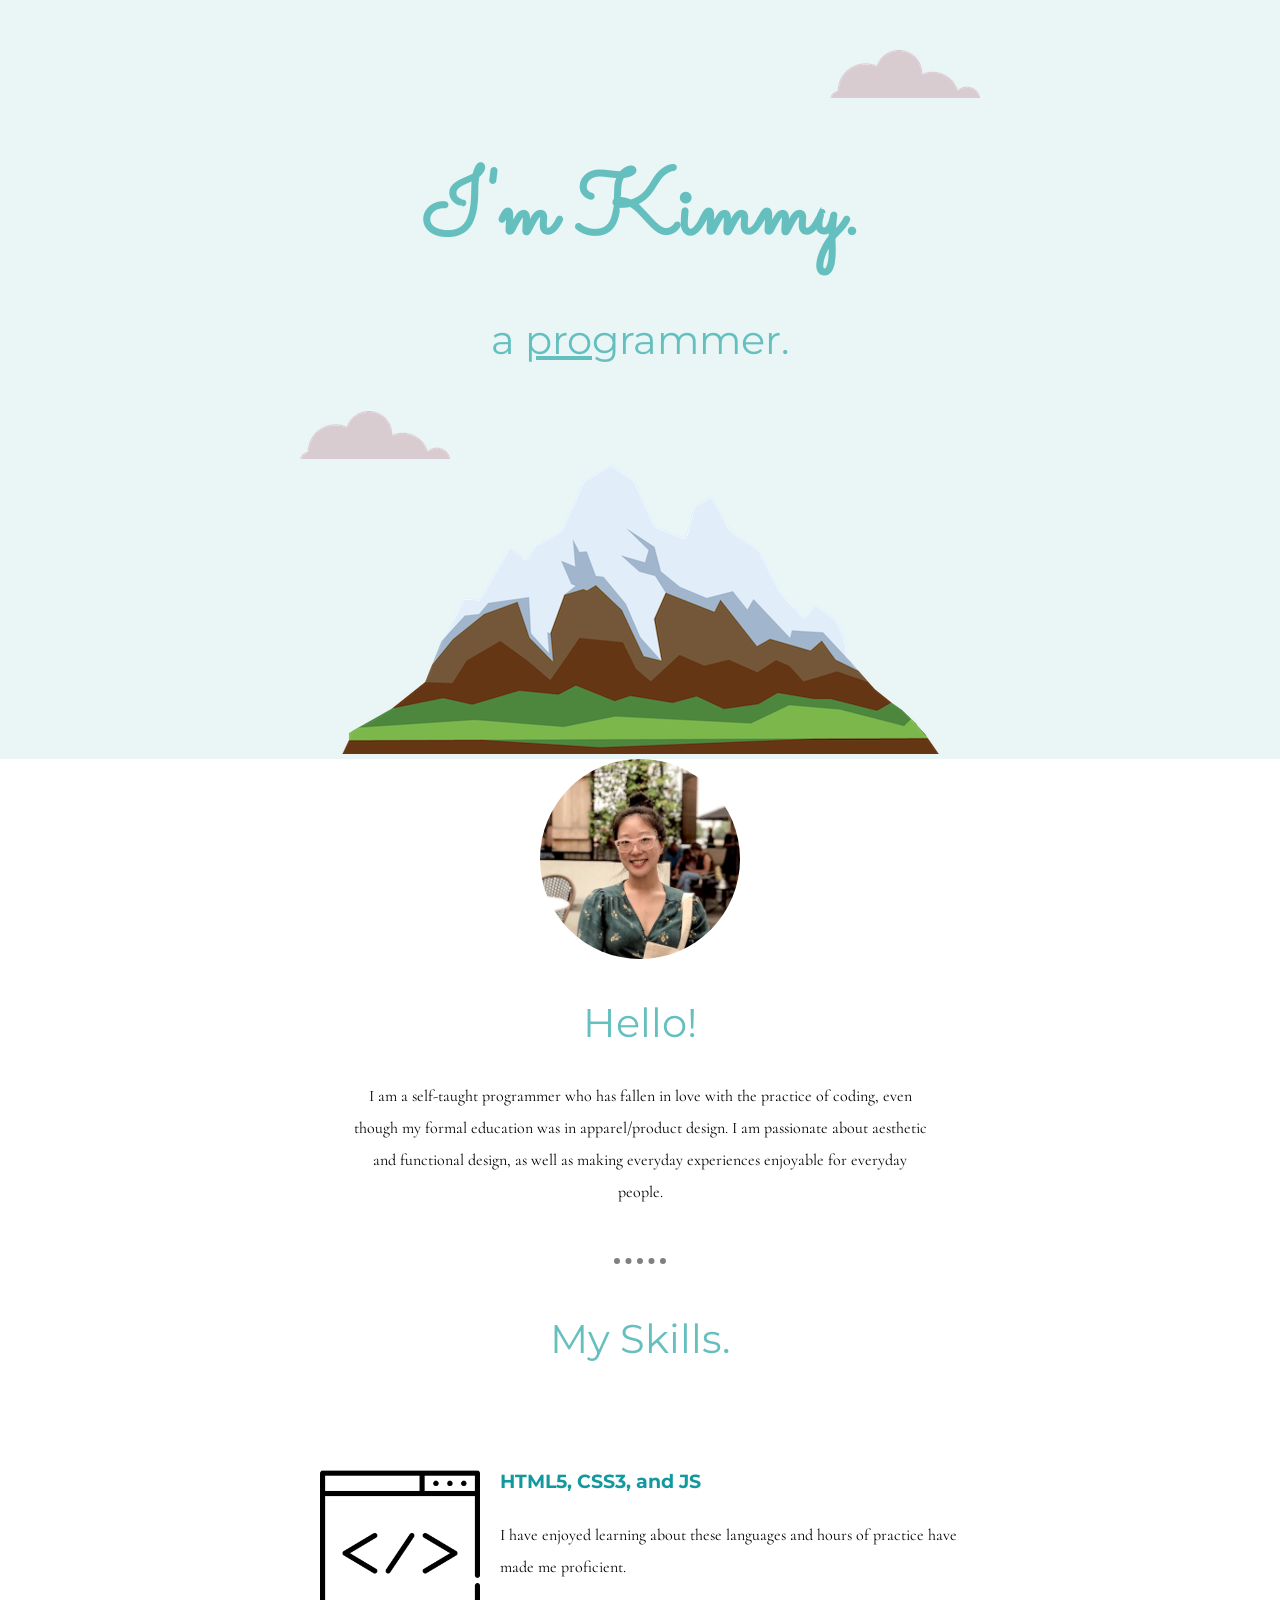
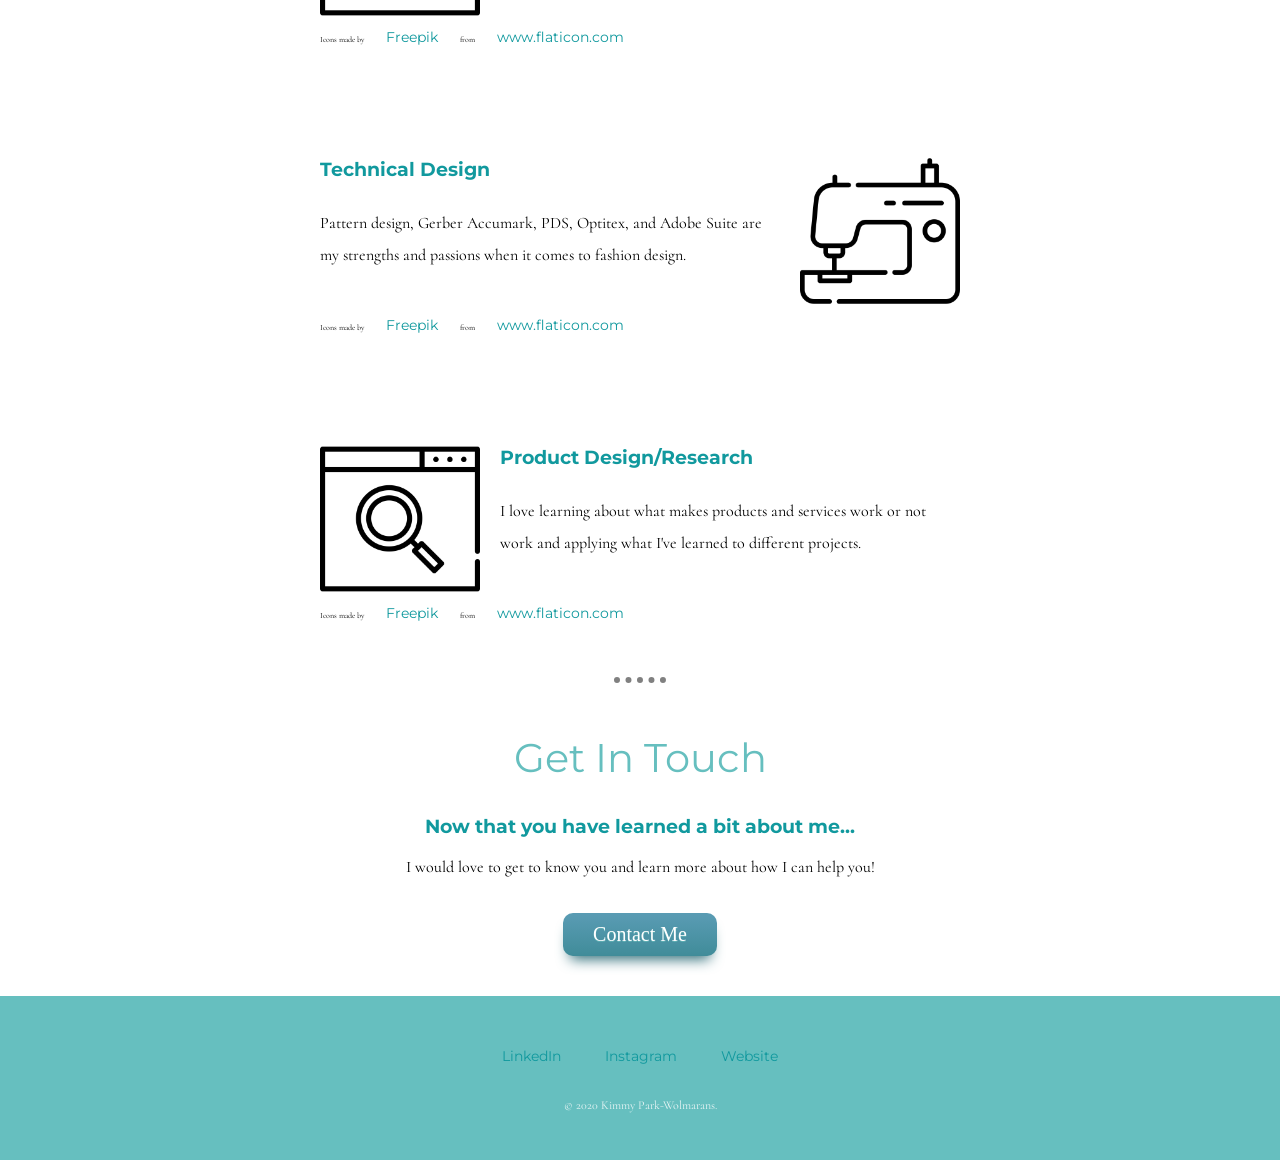
<file: index.html>
<!DOCTYPE html>
<html lang="en" dir="ltr">
  <head>
    <meta charset="utf-8">
    <title>Kimmy Park-Wolmarans</title>
    <link rel="stylesheet" href="css/styles.css">
    <link rel="icon" href="favicon.ico">
    <link href="https://fonts.googleapis.com/css?family=Cormorant|Montserrat|Sacramento&display=swap" rel="stylesheet">
  </head>

  <body>

    <div class="top-container">
      <img class="top-cloud" src="images/cloud.png" alt="clouds">
      <h1>I'm Kimmy.</h1>
      <h2>a <span style="text-decoration: underline">pro</span>grammer.</h2>
      <img class= "bottom-cloud" src="images/cloud.png" alt="clouds">
      <img src="images/mountain.png" alt="mountains">
    </div>

    <div class="middle-container">
      <div class="profile">
        <img class=profile-picture src="CSS - My Site/profile.png" alt="Kimmy Park-Wolmarans">
        <h2>Hello!</h2>
        <p class="intro">I am a self-taught programmer who has fallen in love with the practice of coding, even though my formal education was in apparel/product design. I am passionate about aesthetic and functional design, as well as making everyday experiences enjoyable for everyday people.</p>
      </div>

      <hr>

      <div class="skills">
        <h2>My Skills.</h2>

        <div class="skill-row">
            <img class="coding" src="CSS - My Site/coding.png" alt="learn to code">
          <h3>HTML5, CSS3, and JS</h3>
          <p>I have enjoyed learning about these languages and hours of practice have made me proficient.</p>
          <div class="coding-icon-attribution">Icons made by <a href="https://www.flaticon.com/authors/freepik" title="Freepik">Freepik</a> from <a href="https://www.flaticon.com/" title="Flaticon">www.flaticon.com</a></div>
        </div>

        <div class="skill-row">
          <img class="technical-design" src="CSS - My Site/sewing-machine.png" alt="sewing machine">
            <h3>Technical Design</h3>
          <p>Pattern design, Gerber Accumark, PDS, Optitex, and Adobe Suite are my strengths and passions when it comes to fashion design.</p>
          <div class="td-icon-attribution">Icons made by <a href="https://www.flaticon.com/authors/freepik" title="Freepik">Freepik</a> from <a href="https://www.flaticon.com/" title="Flaticon">www.flaticon.com</a></div>
        </div>

        <div class="skill-row">
          <img class="product-design" src="CSS - My Site/search.png" alt="web search icon">
            <h3>Product Design/Research</h3>
          <p>I love learning about what makes products and services work or not work and applying what I've learned to different projects.</p>
          <div class="pd-icon-attribution">Icons made by <a href="https://www.flaticon.com/authors/freepik" title="Freepik">Freepik</a> from <a href="https://www.flaticon.com/" title="Flaticon"> www.flaticon.com</a></div>
        </div>
      </div>

      <hr>

      <div class="contact-me">
        <h2>Get In Touch</h2>
        <h3>Now that you have learned a bit about me...</h3>
        <p>I would love to get to know you and learn more about how I can help you!</p>
        <a class="btn" href="mailto:kimmy.park820@gmail.com">Contact Me</a>
      </div>
    </div>

    <div class="bottom-container">
      <a class="footer-link" href="https://www.linkedin.com/in/kimmy-park-60b46a131/">LinkedIn</a>
      <a class="footer-link" href="https://www.instagram.com/park.kimmy/">Instagram</a>
      <a class="footer-link" href="https://kimmypark.wixsite.com/portfolio">Website</a>
      <p class="copyright">© 2020 Kimmy Park-Wolmarans.</p>
    </div>

  </body>
</html>
</file>
<file: css/styles.css>
/*tags*/
div {
  background-color: white;
  margin: 0;
}

body{
  margin: 0;
  text-align: center;
  font-family: 'Cormorant', serif;
}

h1{
  margin:50px auto 0 auto;
  font-family: 'Sacramento', cursive;
  font-size: 5.625rem;
  color: #66BFBF;
}

h2{
font-family: 'Montserrat', sans-serif;
font-size: 2.5rem;
color: #66BFBF;
font-weight: normal;
}

h3{
  font-family: 'Montserrat', sans-serif;
  color: #11999E;
}

a{
  color: #11999E;
  font-family: 'Montserrat', sans-serif;
  margin: 10px 20px;
  text-decoration: none;
  font-size: 14px;
}

a:hover {
  color: #eaf6f6;
}

hr{
  border-style: none;
  border-top-style: dotted;
  border-color: grey;
  border-width: 6px;
  width: 4%;
  margin: 50px auto;
}

/*classes*/

.top-container {
  background-color: #EAF6F6;
  position: relative;
  padding-top: 100px;
}

.bottom-container {
  background-color: #66BFBF;
  padding: 50px 0 16px;
}

.intro {
  line-height: 2;
  width: 45%;
  margin: auto;
}

.top-cloud {
  position: absolute;
  top: 50px;
  right: 300px;
}

.bottom-cloud {
  position: absolute;
  left: 300px;
  bottom: 300px;
}

.profile-picture {
  height: 200px;
  width: 200px;
  border-radius: 50%;
}

.skill-row {
  width: 50%;
  margin: 100px auto 50px;
  text-align: left;
  line-height: 2;
}

.coding {
  width: 25%;
  float:left;
  margin-right: 20px;
}

.technical-design {
  width: 25%;
  float: right;
  margin-left: 20px;
}

.product-design {
  width: 25%;
  float: left;
  margin-right: 20px;
}

.coding-icon-attribution {
  clear: left;
  font-size: 8px;
}

.td-icon-attribution {
  clear: right;
  font-size: 8px;
}

.pd-icon-attribution {
  clear: left;
  font-size: 8px;
}

.bottom-container {
  margin-top: 20px;
}

.btn {
  box-shadow: 0 10px 14px -7px #276873;
  background:linear-gradient(to bottom, #599bb3 5%, #408c99 100%);
  background-color:#599bb3;
  border-radius:10px;
  display:inline-block;
  cursor:pointer;
  color:#ffffff;
  font-family:Trebuchet MS;
  font-size:20px;
  padding:10px 30px;
  text-decoration:none;
  text-shadow:0 1px 0 #5fb0b3;
  margin: 20px auto;
}
.btn:hover {
  background:linear-gradient(to bottom, #408c99 5%, #599bb3 100%);
  background-color:#408c99;
}
.btn:active {
  position:relative;
  top:1px;
}

.copyright {
  color: #eaf6f6;
  font-size: 0.75em;
  padding: 20px 0
}
</file>
